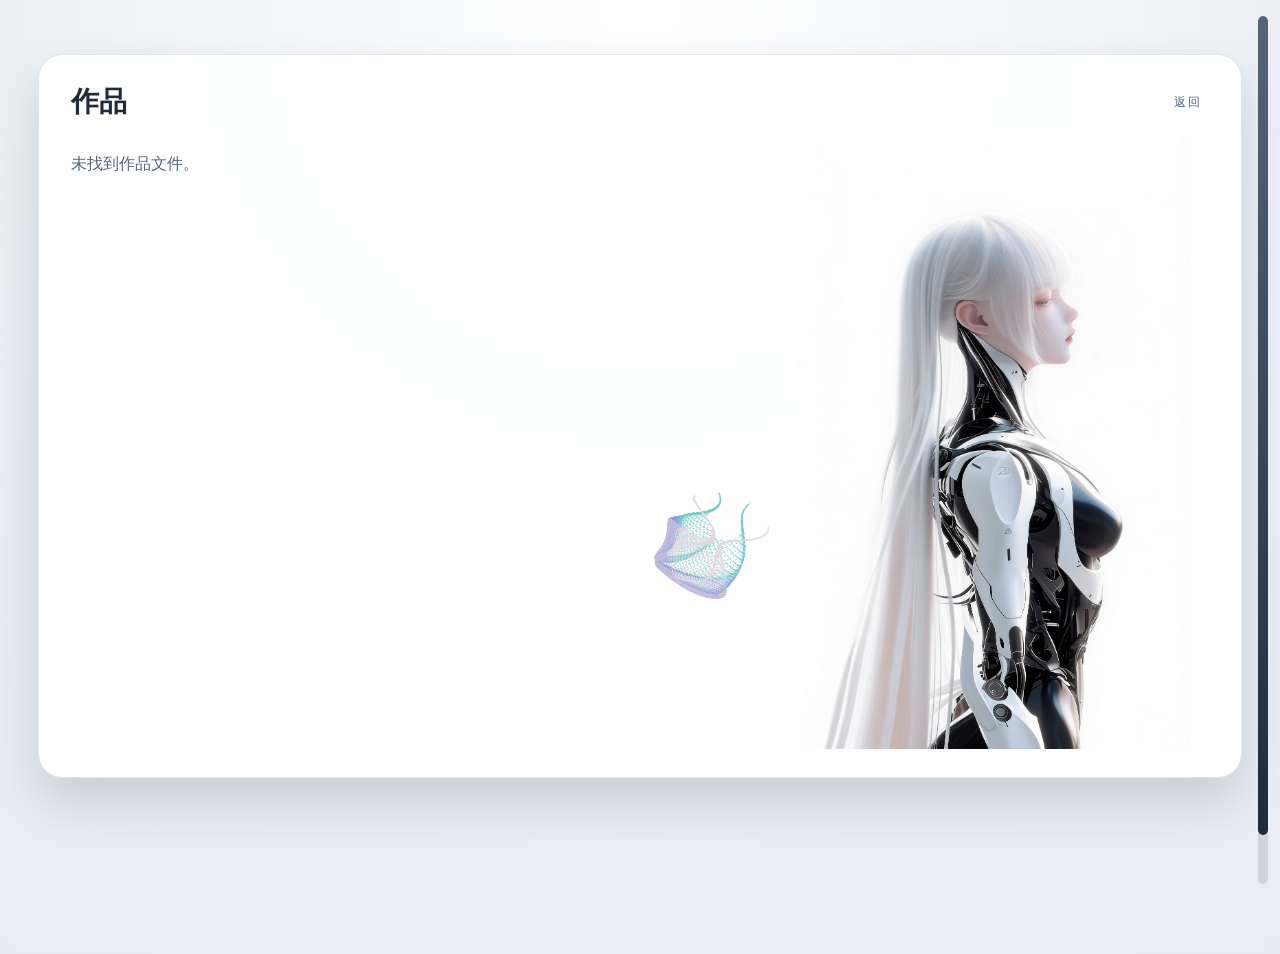
<file: portfolio.html>
<!doctype html>
<html lang="zh">
  <head>
    <meta charset="utf-8" />
    <meta name="viewport" content="width=device-width, initial-scale=1" />
    <title>Portfolio</title>
    <link rel="stylesheet" href="assets/styles.css?v=9" />
  </head>
  <body class="viewer-page reader-has-art">
    <div class="scroll-progress" id="scrollProgress" aria-hidden="true"></div>
    <div class="scrollbar-track" id="verticalScrollBar" aria-hidden="true">
      <div class="scrollbar-thumb" id="verticalScrollThumb"></div>
    </div>
    <main class="reader">
      <canvas class="reader-octopus" id="readerOctopus" aria-hidden="true"></canvas>
      <header class="reader-header">
        <h1 class="reader-title" id="readerTitle">作品</h1>
        <button class="reader-back" id="readerBackBtn" type="button">返回</button>
      </header>
      <div class="reader-layout">
        <section class="reader-body" id="readerBody"></section>
        <figure class="reader-art" aria-label="Machine illustration">
          <img src="assets/machine.png?v=3" alt="Machine" />
        </figure>
      </div>
    </main>

    <script src="assets/app.js?v=3"></script>
    <script src="assets/portfolio-viewer.js?v=3"></script>
    <script src="assets/octopus.js?v=17"></script>
  </body>
</html>
</file>
<file: assets/styles.css>
@import url("https://fonts.googleapis.com/css2?family=Fraunces:wght@300;500;700&family=Space+Grotesk:wght@300;400;500;600&display=swap");

:root {
  --bg-a: #eaeef5;
  --bg-b: #f7f9fc;
  --ink: #1f2b3a;
  --muted: #556479;
  --accent: #d9c1d8;
  --card: rgba(255, 255, 255, 0.92);
  --card-border: rgba(255, 255, 255, 0.7);
  --stroke: rgba(31, 43, 58, 0.12);
  --shadow: 0 24px 48px rgba(31, 43, 58, 0.16);
  --app-height: 100vh;
}

*,
*::before,
*::after {
  box-sizing: border-box;
}

.scroll-progress {
  position: fixed;
  top: 0;
  left: 0;
  height: 3px;
  background-image: linear-gradient(90deg, var(--accent), #d9c1d8, var(--accent));
  background-color: transparent;
  width: 0%;
  z-index: 9999;
  transition: width 100ms ease;
}

.scrollbar-track {
  position: fixed;
  top: 16px;
  right: 12px;
  width: 10px;
  height: calc(100vh - 32px);
  background: rgba(31, 43, 58, 0.12);
  border-radius: 999px;
  z-index: 9999;
  overflow: hidden;
  pointer-events: none;
}

.scrollbar-thumb {
  position: absolute;
  top: 0;
  left: 0;
  width: 100%;
  height: 40px;
  background: linear-gradient(180deg, #556479, var(--ink));
  border-radius: 999px;
  transform: translateY(0);
  transition: transform 120ms ease, height 120ms ease, background 120ms ease;
}

.scrollbar-track.hidden {
  opacity: 0;
}

.portfolio,
.main,
.reader-body,
.screen {
  scrollbar-width: thin;
  scrollbar-color: rgba(31, 43, 58, 0.35) rgba(255, 255, 255, 0.6);
}

.portfolio::-webkit-scrollbar,
.main::-webkit-scrollbar,
.reader-body::-webkit-scrollbar,
.screen::-webkit-scrollbar {
  width: 10px;
}

.portfolio::-webkit-scrollbar-track,
.main::-webkit-scrollbar-track,
.reader-body::-webkit-scrollbar-track,
.screen::-webkit-scrollbar-track {
  background: rgba(255, 255, 255, 0.6);
  border-radius: 999px;
}

.portfolio::-webkit-scrollbar-thumb,
.main::-webkit-scrollbar-thumb,
.reader-body::-webkit-scrollbar-thumb,
.screen::-webkit-scrollbar-thumb {
  background: rgba(31, 43, 58, 0.35);
  border-radius: 999px;
}


body {
  margin: 0;
  color: var(--ink);
  font-family: "Space Grotesk", system-ui, -apple-system, sans-serif;
  background: radial-gradient(circle at top, #fdfefe, var(--bg-a) 55%, #dfe6f2);
  min-height: 100vh;
  overflow-x: hidden;
  overflow-y: auto;
}

.bg {
  position: fixed;
  inset: 0;
  z-index: 0;
  z-index: 0;
  background-image: url("water.mp4.png");
  background-position: center;
  background-size: cover;
  background-repeat: no-repeat;
  overflow: hidden;
}

#introVideo {
  position: absolute;
  inset: 0;
  width: 100%;
  height: 100%;
  object-fit: cover;
  object-position: 50% 30%;
  transform: scale(1.05);
  display: block;
  opacity: 0;
  visibility: hidden;
  pointer-events: none;
  z-index: 1;
}

#fluid {
  width: 100%;
  height: 100%;
  display: block;
  position: absolute;
  inset: 0;
  z-index: 1;
}

.noise {
  position: absolute;
  inset: 0;
  background-image: url("data:image/svg+xml,%3Csvg xmlns='http://www.w3.org/2000/svg' width='120' height='120' viewBox='0 0 120 120'%3E%3Cfilter id='n'%3E%3CfeTurbulence type='fractalNoise' baseFrequency='0.9' numOctaves='1' stitchTiles='stitch'/%3E%3C/filter%3E%3Crect width='120' height='120' filter='url(%23n)' opacity='0.07'/%3E%3C/svg%3E");
  mix-blend-mode: multiply;
  pointer-events: none;
  z-index: 2;
}

.grid {
  position: absolute;
  inset: 0;
  background-image: linear-gradient(rgba(31, 43, 58, 0.06) 1px, transparent 1px),
    linear-gradient(90deg, rgba(31, 43, 58, 0.06) 1px, transparent 1px);
  background-size: 48px 48px;
  opacity: 0.18;
  pointer-events: none;
  z-index: 2;
}

#smokey-fluid-canvas {
  position: fixed;
  inset: 0;
  width: 100%;
  height: 100%;
  pointer-events: none;
  z-index: 2;
  display: none;
}

.stage {
  position: relative;
  z-index: 3;
  min-height: var(--app-height);
  display: grid;
  place-items: center;
  padding: 6vh 8vw;
}

.screen {
  position: absolute;
  inset: 0;
  display: grid;
  place-items: center;
  transition: opacity 500ms ease, transform 500ms ease;
  padding: 6vh 0;
}

.intro-inner {
  text-align: center;
  max-width: 720px;
  padding: 40px 32px;
  position: relative;
  z-index: 2;
}

.eyebrow {
  text-transform: uppercase;
  letter-spacing: 0.3em;
  font-size: 12px;
  margin: 0 0 16px;
  color: var(--muted);
}

.title {
  font-family: "Fraunces", Georgia, serif;
  font-weight: 500;
  font-size: clamp(40px, 8vw, 88px);
  line-height: 0.95;
  margin: 0 0 20px;
}

.subtitle {
  margin: 0 auto 36px;
  font-size: clamp(16px, 2.6vw, 22px);
  color: var(--muted);
  max-width: 560px;
}

.enter {
  border: 1px solid var(--ink);
  background: transparent;
  color: var(--ink);
  font-size: 14px;
  letter-spacing: 0.2em;
  text-transform: uppercase;
  padding: 14px 34px;
  border-radius: 999px;
  cursor: pointer;
  transition: transform 200ms ease, box-shadow 200ms ease, border-color 200ms ease;
}

.enter:hover {
  transform: translateY(-2px);
  box-shadow: 0 10px 30px rgba(0, 0, 0, 0.15);
}

.shape {
  position: absolute;
  inset: auto 0 0 0;
  height: 45vh;
  pointer-events: none;
}

.shape path {
  fill: rgba(234, 238, 245, 0.8);
}

.main {
  opacity: 0;
  transform: translateY(40px);
  pointer-events: none;
}

.portfolio {
  opacity: 0;
  transform: translateY(40px);
  pointer-events: none;
}

.card {
  position: relative;
  overflow: hidden;
  background: rgba(255, 255, 255, 0.24);
  border: 1px solid rgba(255, 255, 255, 0.95);
  border-radius: 24px;
  padding: 36px 40px;
  width: min(520px, 92vw);
  max-width: 100%;
  text-align: center;
  box-shadow: 0 40px 100px rgba(31, 43, 58, 0.28);
  backdrop-filter: blur(40px);
  background-clip: padding-box;
}

.card::before {
  content: "";
  position: absolute;
  inset: 0;
  pointer-events: none;
  background: linear-gradient(180deg, rgba(255, 255, 255, 0.35), rgba(255, 255, 255, 0.05));
  opacity: 0.4;
}

.portfolio-card {
  width: min(840px, 92vw);
}

.portfolio-header {
  display: flex;
  align-items: center;
  justify-content: space-between;
  gap: 16px;
  margin-bottom: 20px;
}

.avatar {
  width: 96px;
  height: 96px;
  border-radius: 50%;
  margin: 0 auto 20px;
  background: radial-gradient(circle at 30% 30%, #ead7ea, #d9c1d8);
  color: #fff;
  display: grid;
  place-items: center;
  font-weight: 600;
  font-size: 28px;
  letter-spacing: 0.1em;
}

.name {
  margin: 0 0 8px;
  font-family: "Fraunces", Georgia, serif;
  font-size: 28px;
}

.signature {
  margin: 0 0 24px;
  color: var(--muted);
}

.links {
  list-style: none;
  padding: 0;
  margin: 0;
  display: grid;
  gap: 12px;
}

.links a {
  text-decoration: none;
  color: var(--ink);
  border: 1px solid var(--stroke);
  border-radius: 14px;
  padding: 12px 16px;
  display: flex;
  align-items: center;
  gap: 12px;
  background: rgba(171, 168, 177, 0.85);
  transition: transform 200ms ease, box-shadow 200ms ease, border-color 200ms ease;
}

.links a:hover {
  transform: translateY(-2px);
  box-shadow: 0 10px 24px rgba(0, 0, 0, 0.12);
}

.bento-grid {
  display: grid;
  grid-template-columns: repeat(4, minmax(0, 1fr));
  gap: 14px;
  align-items: stretch;
}

.bento-card {
  position: relative;
  overflow: hidden;
  display: grid;
  gap: 10px;
  padding: 18px;
  border-radius: 24px;
  border: 1px solid rgba(255, 255, 255, 0.95);
  background: rgba(255, 255, 255, 0.24);
  text-decoration: none;
  color: var(--ink);
  min-height: 110px;
  transition: transform 200ms ease, box-shadow 200ms ease, border-color 200ms ease;
  box-shadow: 0 28px 60px rgba(31, 43, 58, 0.22);
  backdrop-filter: blur(34px);
}

.bento-card::before {
  content: "";
  position: absolute;
  inset: 0;
  pointer-events: none;
  background: linear-gradient(180deg, rgba(255, 255, 255, 0.25), rgba(255, 255, 255, 0.04));
  opacity: 0.5;
}

.bento-card:hover {
  transform: translateY(-2px);
  box-shadow: 0 12px 28px rgba(31, 43, 58, 0.18);
}

.bento-card--wide {
  grid-column: span 2;
}

.bento-icon {
  width: 40px;
  height: 40px;
  border-radius: 12px;
  background: rgba(217, 193, 216, 0.25);
  display: grid;
  place-items: center;
  overflow: hidden;
}

.bento-icon img {
  width: 100%;
  height: 100%;
  object-fit: contain;
  display: block;
}

.bento-title {
  font-weight: 600;
}

.bento-meta {
  font-size: 12px;
  color: var(--muted);
}

.link-icon {
  width: 32px;
  height: 32px;
  border-radius: 50%;
  background: transparent;
  display: grid;
  place-items: center;
  overflow: hidden;
}

.link-icon img {
  width: 100%;
  height: 100%;
  object-fit: contain;
  display: block;
}

.back {
  margin-top: 24px;
  border: none;
  background: transparent;
  color: var(--muted);
  cursor: pointer;
  text-transform: uppercase;
  letter-spacing: 0.2em;
  font-size: 11px;
}

body.view-main .intro {
  opacity: 0;
  transform: translateY(-30px);
  pointer-events: none;
}

body.view-intro .intro {
  opacity: 1;
  transform: translateY(0);
  pointer-events: auto;
}

body.view-intro .main {
  pointer-events: none;
}

body.view-intro .portfolio {
  pointer-events: none;
}

body.view-intro #introVideo,
body.view-main #introVideo,
body.view-portfolio #introVideo {
  opacity: 1;
  visibility: visible;
}

body.view-intro #fluid {
  display: none;
}

body.view-main .main {
  opacity: 1;
  transform: translateY(0);
  pointer-events: auto;
}

body.view-portfolio .portfolio {
  opacity: 1;
  transform: translateY(0);
  pointer-events: auto;
}

body.view-portfolio .main {
  opacity: 0;
  transform: translateY(-30px);
  pointer-events: none;
}

body.view-intro .grid {
  display: none;
}

body.view-intro .noise {
  display: none;
}

body.view-intro .shape {
  display: none;
}

body.view-main #smokey-fluid-canvas {
  display: block;
}

body.view-intro #smokey-fluid-canvas {
  display: block;
}

body.view-intro {
  overflow-y: hidden;
}

body.view-main,
body.view-portfolio {
  overflow-y: auto;
}

body.view-main .main,
body.view-portfolio .portfolio {
  overflow-y: auto;
}

@media (max-width: 600px) {
  body {
    min-height: var(--app-height);
  }

  .stage {
    padding: 16px;
    min-height: var(--app-height);
  }

  .screen {
    position: absolute;
    inset: 0;
    min-height: var(--app-height);
    align-content: center;
    padding: 20px 16px 28px;
    overflow-y: auto;
    -webkit-overflow-scrolling: touch;
  }

  .intro-inner {
    width: min(100%, 92vw);
    padding: 24px 16px;
  }

  .title {
    font-size: clamp(42px, 15vw, 68px);
    line-height: 0.98;
    margin-bottom: 16px;
  }

  .subtitle {
    font-size: 18px;
    max-width: 28ch;
    margin-bottom: 28px;
  }

  .enter {
    width: min(220px, 100%);
    padding: 14px 24px;
  }

  .card {
    width: 100%;
    padding: 24px 18px;
    border-radius: 20px;
  }

  .links a {
    padding: 10px 12px;
    min-height: 58px;
    gap: 10px;
  }

  .portfolio-card {
    width: 100%;
  }

  .main,
  .portfolio {
    place-items: start center;
    align-content: start;
    padding-top: max(8px, env(safe-area-inset-top));
    padding-bottom: calc(28px + env(safe-area-inset-bottom));
  }

  body.view-main .main,
  body.view-portfolio .portfolio,
  body.view-intro .intro {
    overflow-y: auto;
  }

  .bento-grid {
    grid-template-columns: 1fr;
    gap: 12px;
  }

  .bento-card,
  .bento-card--wide {
    grid-column: auto;
    min-height: 96px;
    padding: 14px;
  }

  .portfolio-header {
    align-items: flex-start;
    margin-bottom: 16px;
  }

  .portfolio-header .name {
    margin: 0;
    font-size: 30px;
  }

  .reader {
    width: min(100% - 24px, 900px);
    margin: 12px auto;
    padding: 20px 16px;
    border-radius: 20px;
    display: flex;
    flex-direction: column;
    max-height: calc(var(--app-height) - 24px);
  }

  .viewer-page {
    min-height: var(--app-height);
    overflow-y: auto;
    -webkit-overflow-scrolling: touch;
  }

  .reader-header {
    align-items: flex-start;
    margin-bottom: 12px;
  }

  .reader-title {
    font-size: 34px;
    line-height: 1;
  }

  .reader-text {
    font-size: 15px;
    line-height: 1.8;
  }

  .reader-body {
    flex: 1;
    min-height: 0;
    overflow-y: auto;
    -webkit-overflow-scrolling: touch;
  }

  .reader-embed {
    height: 70dvh;
  }
}

@media (min-width: 601px) and (max-width: 900px) {
  .stage {
    padding: 4vh 4vw;
  }

  .portfolio-card {
    width: min(720px, 94vw);
  }

  .bento-grid {
    grid-template-columns: repeat(2, minmax(0, 1fr));
  }
}

.viewer-page {
  background: radial-gradient(circle at top, #ffffff, var(--bg-a) 60%, #e7ecf6);
  color: var(--ink);
  min-height: var(--app-height);
  overflow-y: auto;
}

.reader {
  position: relative;
  width: min(900px, 92vw);
  margin: 6vh auto;
  background: var(--card);
  border: 1px solid var(--stroke);
  border-radius: 24px;
  padding: 28px 32px;
  box-shadow: var(--shadow);
  overflow: hidden;
}

.reader-header {
  position: relative;
  z-index: 2;
  display: flex;
  align-items: center;
  justify-content: space-between;
  gap: 16px;
  margin-bottom: 16px;
}

.reader-title {
  font-family: "Fraunces", Georgia, serif;
  margin: 0;
  font-size: 28px;
}

.reader-back {
  border: none;
  background: transparent;
  color: var(--muted);
  font-size: 12px;
  letter-spacing: 0.2em;
  text-transform: uppercase;
  cursor: pointer;
}

.reader-body {
  min-height: 60vh;
}

.reader-embed {
  width: 100%;
  height: 75vh;
  border: none;
}

.reader-text {
  white-space: pre-wrap;
  margin: 0;
  font-size: 16px;
  line-height: 1.7;
}

.reader-error {
  color: var(--muted);
}

.reader-layout {
  position: relative;
  z-index: 2;
  display: grid;
  grid-template-columns: minmax(0, 1fr);
  gap: clamp(28px, 5vw, 72px);
  align-items: start;
  min-height: 60vh;
}

.reader-has-art .reader-layout {
  grid-template-columns: minmax(0, 1fr) minmax(260px, 38%);
}

.reader-body {
  min-width: 0;
}

.reader-art {
  position: relative;
  align-self: stretch;
  display: none;
  justify-content: center;
  margin: 0;
  min-height: 60vh;
  pointer-events: none;
}

.reader-has-art .reader-art {
  display: flex;
}

.reader-art img {
  position: relative;
  z-index: 1;
  width: min(100%, 420px);
  max-height: 68vh;
  object-fit: contain;
  object-position: center top;
  filter: none;
}

.reader-octopus {
  position: fixed;
  inset: 0;
  z-index: 10000;
  display: none;
  width: 100vw;
  height: 100vh;
  opacity: 0.95;
  pointer-events: none;
}

.reader-has-art .reader-octopus {
  display: block;
}

@media (min-width: 901px) {
  .reader {
    width: min(1500px, 94vw);
  }
}

@media (max-width: 900px) {
  .reader {
    width: min(100% - 28px, 900px);
    margin: 18px auto;
  }

  .reader-has-art .reader-layout,
  .reader-layout {
    grid-template-columns: 1fr;
    gap: 28px;
  }

  .reader-art {
    min-height: auto;
  }

  .reader-art img {
    width: min(72vw, 320px);
    max-height: 44vh;
  }

  .reader-octopus {
    opacity: 0.9;
  }
}

@media (max-width: 600px) {
  .reader {
    width: min(100% - 24px, 900px);
    margin: 12px auto;
    padding: 20px 16px;
    border-radius: 20px;
    display: flex;
    flex-direction: column;
    max-height: none;
  }

  .reader-body {
    overflow-y: visible;
  }

  .reader-layout {
    min-height: auto;
  }

  .reader-art img {
    width: min(78vw, 280px);
    max-height: 38vh;
  }

  .reader-octopus {
    opacity: 0.88;
  }
}
</file>
